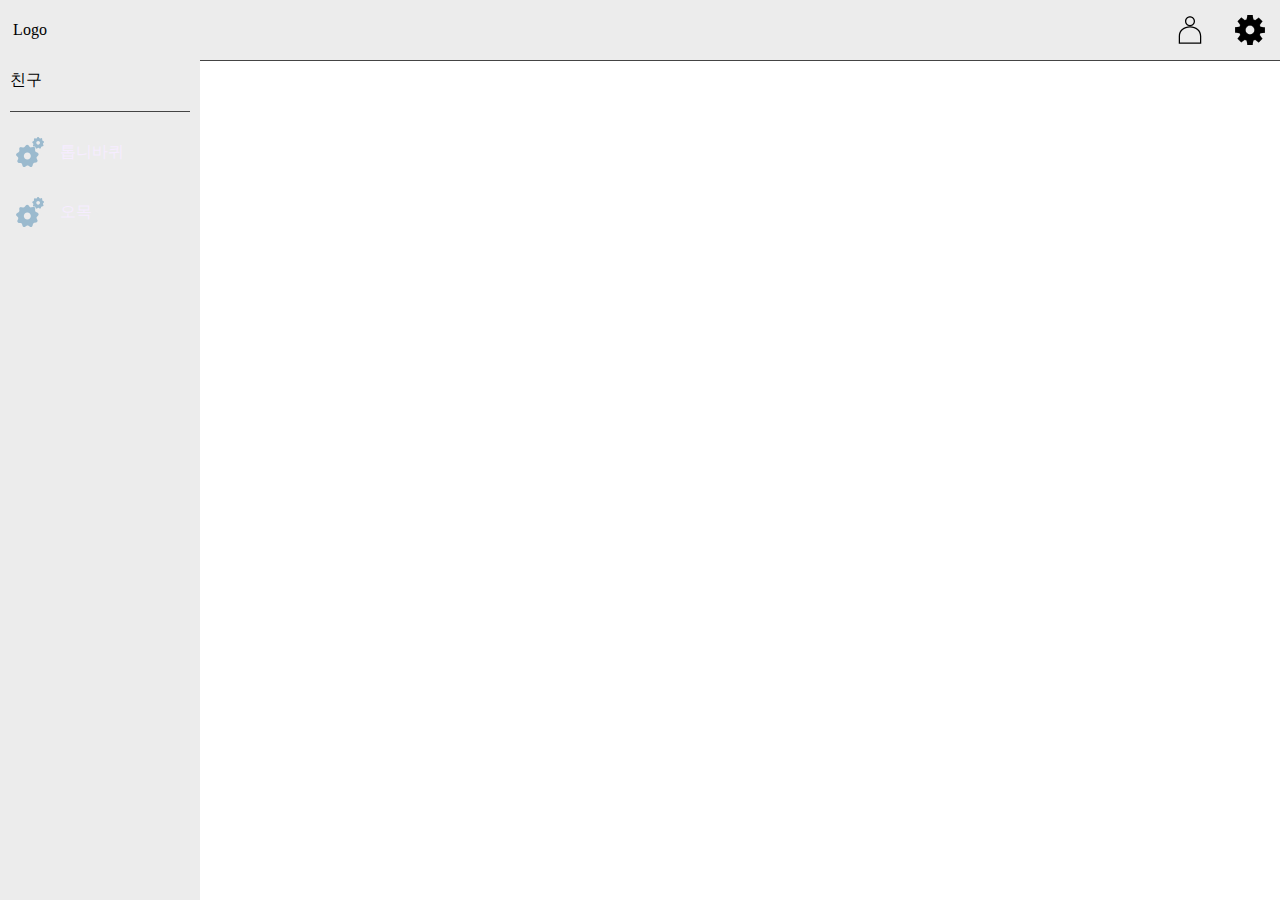
<file: index.html>
<!DOCTYPE html>
<html color-theme="dark">

<head>
    <title> 테스트1 </title>
    <link rel="stylesheet" href="styles.css">
    <script src="test.js"></script>

</head>

<body>
    <div class="top_space">
        <a href="index.html" class="button logo_button">Logo</a>
        <a href="settings.html" class="button top_button">
            <g>
                <svg viewBox="0 0 158 158">
                    <path class="settings-icon"
                        d="M65.14,157.5l-3.37-23.63-.3-.09c-3.04-.97-6.04-2.21-8.9-3.69l-.27-.14-19.28,14.11-19.37-19.42,14.35-19.06-.14-.28c-1.46-2.84-2.68-5.8-3.63-8.79l-.09-.3L.5,92.57v-27.43l23.63-3.37,.09-.3c.96-3.03,2.19-6,3.66-8.84l.14-.28-14.13-19.26L33.29,13.7l19.08,14.32,.28-.14c2.86-1.47,5.84-2.7,8.85-3.66l.3-.09L65.43,.5h27.43l3.37,23.63,.3,.1c3.04,.97,6.04,2.21,8.9,3.69l.27,.14,19.28-14.11,19.37,19.42-14.35,19.06,.14,.28c1.46,2.84,2.68,5.8,3.63,8.79l.09,.3,23.62,3.63v27.43l-23.63,3.37-.09,.3c-.96,3.03-2.19,6-3.66,8.84l-.14,.28,14.13,19.26-19.39,19.39-19.08-14.32-.28,.14c-2.86,1.47-5.83,2.7-8.85,3.66l-.3,.09-3.63,23.62h-27.43Zm13.86-102c-12.96,0-23.5,10.54-23.5,23.5s10.54,23.5,23.5,23.5,23.5-10.54,23.5-23.5-10.54-23.5-23.5-23.5Z" />
                    <path class="settings-icon"
                        d="M92.42,1l3.27,22.89,.09,.62,.6,.19c3.02,.96,5.99,2.19,8.82,3.65l.55,.28,.5-.37,18.69-13.67,18.76,18.81-13.9,18.47-.38,.5,.29,.56c1.44,2.81,2.65,5.75,3.6,8.72l.19,.59,.61,.09,22.89,3.52v26.56l-22.89,3.27-.62,.09-.19,.6c-.95,3-2.17,5.95-3.62,8.76l-.29,.55,.37,.5,13.69,18.67-18.78,18.78-18.49-13.87-.5-.38-.56,.29c-2.83,1.46-5.78,2.68-8.77,3.63l-.59,.19-.09,.61-3.52,22.89h-26.56l-3.27-22.89-.09-.62-.6-.19c-3.02-.96-5.99-2.19-8.82-3.65l-.55-.28-.5,.37-18.69,13.67-18.76-18.81,13.9-18.47,.38-.5-.29-.56c-1.44-2.81-2.65-5.75-3.6-8.72l-.19-.59-.61-.09-22.89-3.52v-26.56l22.89-3.27,.62-.09,.19-.6c.95-3,2.17-5.95,3.62-8.76l.29-.55-.37-.5-13.69-18.67L33.33,14.36l18.49,13.87,.5,.38,.56-.29c2.83-1.46,5.78-2.68,8.77-3.63l.59-.19,.09-.61,3.52-22.89h26.56m-13.42,102c13.23,0,24-10.77,24-24s-10.77-24-24-24-24,10.77-24,24,10.77,24,24,24M93.29,0h-28.29l-3.65,23.74c-3.1,.98-6.08,2.22-8.93,3.69l-19.18-14.39L13.24,33.04l14.2,19.36c-1.47,2.84-2.71,5.82-3.69,8.92L0,64.71v28.29l23.74,3.65c.98,3.08,2.21,6.04,3.66,8.87l-14.42,19.16,19.98,20.03,19.38-14.18c2.86,1.48,5.86,2.73,8.98,3.72l3.39,23.75h28.29l3.65-23.74c3.1-.98,6.08-2.22,8.93-3.69l19.18,14.39,20-20-14.2-19.36c1.47-2.84,2.71-5.82,3.69-8.92l23.75-3.39v-28.29l-23.74-3.65c-.98-3.08-2.21-6.04-3.66-8.87l14.42-19.16-19.98-20.03-19.38,14.18c-2.86-1.48-5.86-2.73-8.98-3.72L93.29,0h0Zm-14.29,102c-12.7,0-23-10.3-23-23s10.3-23,23-23,23,10.3,23,23-10.3,23-23,23h0Z" />
                </svg>
            </g>
        </a>
        <a href="#" class="button top_button">
            <div style="display:block;line-height: 50px;">
                <g>
                    <svg id="_ear_1" viewBox="0 0 24 24">
                        <path class="friends-dialog"
                            d="M12,10c4.71,0,8,2.88,8,7v5H4v-5c0-4.12,3.29-7,8-7m0-1h0c-4.97,0-9,3.03-9,8v6H21v-6c0-4.97-4.03-8-9-8h0Z" />
                        <path class="friends-dialog"
                            d="M12,2c1.65,0,3,1.35,3,3s-1.35,3-3,3-3-1.35-3-3,1.35-3,3-3m0-1c-2.21,0-4,1.79-4,4s1.79,4,4,4,4-1.79,4-4S14.21,1,12,1h0Z" />
                    </svg>
                </g>
            </div>
        </a>
    </div>
    <div class="body_contents">
        <div class="sidebar_menu">
            <label style="margin:10px 0 10px 10px;display:block;">친구</label>
            <div
                style="width:calc(100%-20px);height:10px;margin:0 10px 10px 10px;border-bottom: 1px solid rgb(68, 68, 68);display:block;">
            </div>
            <div class="friend_paper">
                <a href="gear.html" style="width:100%;height:100%;display:block;">
                    <img src="res/settings.svg" class="friend_profile" style="float:left;display:block;">
                    톱니바퀴
                </a>
            </div>
            <div class="friend_paper">
                <a href="omok.html" style="width:100%;height:100%;display:block;">
                    <img src="res/settings.svg" class="friend_profile" style="float:left;display:block;">
                    오목
                </a>
            </div>
           
        </div>
        <div class="main_contents">

        </div>
    </div>
</body>

</html>
</file>
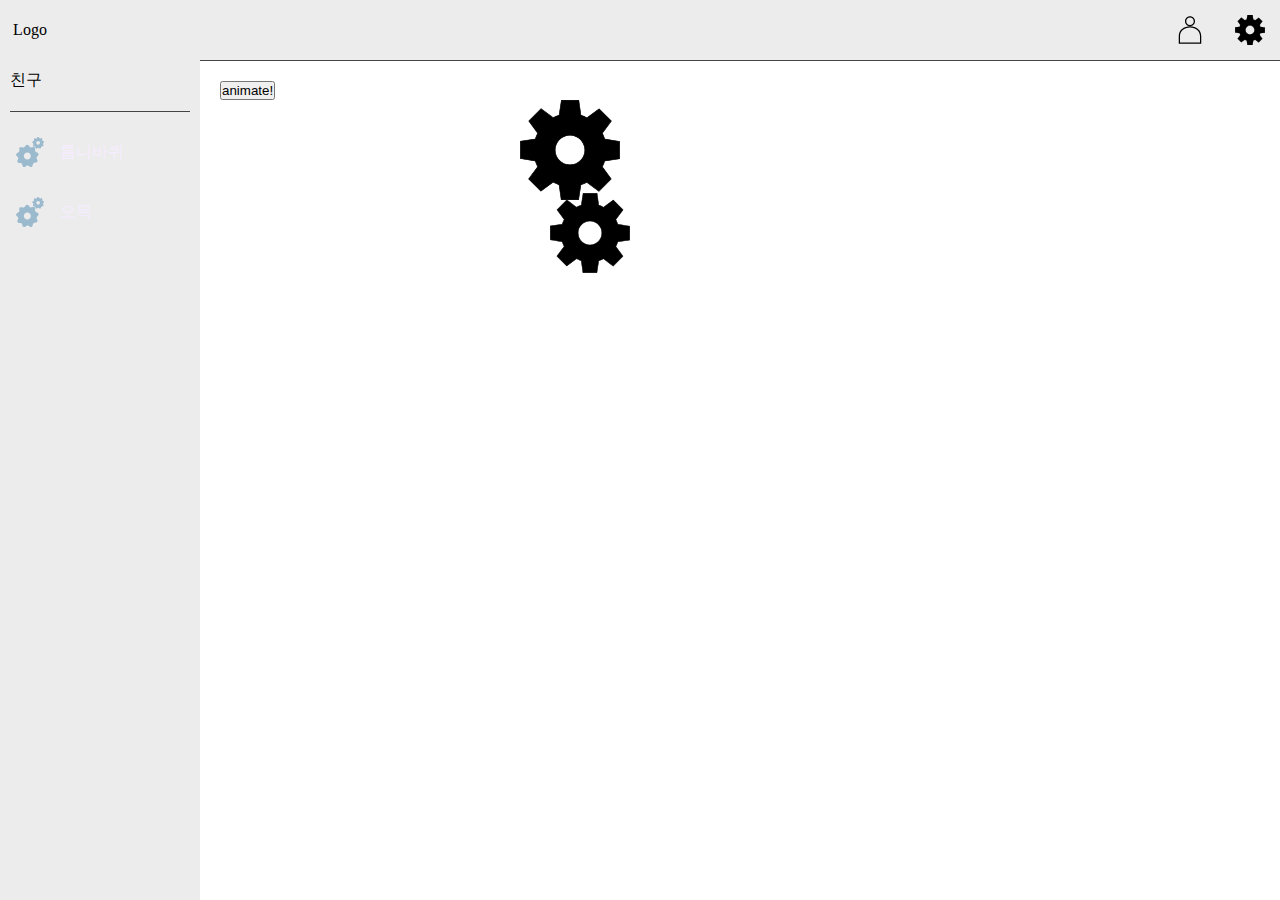
<file: gear.html>
<!DOCTYPE html>
<html color-theme="dark">
    <head>
        <title> 테스트1 </title>
        <link rel="stylesheet" href="styles.css">
        <script src="test.js"></script>  
        
    </head>
    <body >
        <div class="top_space">
            <a href="index.html" class="button logo_button">Logo</a>
            <a href="settings.html" class="button top_button">
                <g>
                    <svg viewBox="0 0 158 158">
                    <path class="settings-icon" d="M65.14,157.5l-3.37-23.63-.3-.09c-3.04-.97-6.04-2.21-8.9-3.69l-.27-.14-19.28,14.11-19.37-19.42,14.35-19.06-.14-.28c-1.46-2.84-2.68-5.8-3.63-8.79l-.09-.3L.5,92.57v-27.43l23.63-3.37,.09-.3c.96-3.03,2.19-6,3.66-8.84l.14-.28-14.13-19.26L33.29,13.7l19.08,14.32,.28-.14c2.86-1.47,5.84-2.7,8.85-3.66l.3-.09L65.43,.5h27.43l3.37,23.63,.3,.1c3.04,.97,6.04,2.21,8.9,3.69l.27,.14,19.28-14.11,19.37,19.42-14.35,19.06,.14,.28c1.46,2.84,2.68,5.8,3.63,8.79l.09,.3,23.62,3.63v27.43l-23.63,3.37-.09,.3c-.96,3.03-2.19,6-3.66,8.84l-.14,.28,14.13,19.26-19.39,19.39-19.08-14.32-.28,.14c-2.86,1.47-5.83,2.7-8.85,3.66l-.3,.09-3.63,23.62h-27.43Zm13.86-102c-12.96,0-23.5,10.54-23.5,23.5s10.54,23.5,23.5,23.5,23.5-10.54,23.5-23.5-10.54-23.5-23.5-23.5Z"/>
                    <path class="settings-icon"d="M92.42,1l3.27,22.89,.09,.62,.6,.19c3.02,.96,5.99,2.19,8.82,3.65l.55,.28,.5-.37,18.69-13.67,18.76,18.81-13.9,18.47-.38,.5,.29,.56c1.44,2.81,2.65,5.75,3.6,8.72l.19,.59,.61,.09,22.89,3.52v26.56l-22.89,3.27-.62,.09-.19,.6c-.95,3-2.17,5.95-3.62,8.76l-.29,.55,.37,.5,13.69,18.67-18.78,18.78-18.49-13.87-.5-.38-.56,.29c-2.83,1.46-5.78,2.68-8.77,3.63l-.59,.19-.09,.61-3.52,22.89h-26.56l-3.27-22.89-.09-.62-.6-.19c-3.02-.96-5.99-2.19-8.82-3.65l-.55-.28-.5,.37-18.69,13.67-18.76-18.81,13.9-18.47,.38-.5-.29-.56c-1.44-2.81-2.65-5.75-3.6-8.72l-.19-.59-.61-.09-22.89-3.52v-26.56l22.89-3.27,.62-.09,.19-.6c.95-3,2.17-5.95,3.62-8.76l.29-.55-.37-.5-13.69-18.67L33.33,14.36l18.49,13.87,.5,.38,.56-.29c2.83-1.46,5.78-2.68,8.77-3.63l.59-.19,.09-.61,3.52-22.89h26.56m-13.42,102c13.23,0,24-10.77,24-24s-10.77-24-24-24-24,10.77-24,24,10.77,24,24,24M93.29,0h-28.29l-3.65,23.74c-3.1,.98-6.08,2.22-8.93,3.69l-19.18-14.39L13.24,33.04l14.2,19.36c-1.47,2.84-2.71,5.82-3.69,8.92L0,64.71v28.29l23.74,3.65c.98,3.08,2.21,6.04,3.66,8.87l-14.42,19.16,19.98,20.03,19.38-14.18c2.86,1.48,5.86,2.73,8.98,3.72l3.39,23.75h28.29l3.65-23.74c3.1-.98,6.08-2.22,8.93-3.69l19.18,14.39,20-20-14.2-19.36c1.47-2.84,2.71-5.82,3.69-8.92l23.75-3.39v-28.29l-23.74-3.65c-.98-3.08-2.21-6.04-3.66-8.87l14.42-19.16-19.98-20.03-19.38,14.18c-2.86-1.48-5.86-2.73-8.98-3.72L93.29,0h0Zm-14.29,102c-12.7,0-23-10.3-23-23s10.3-23,23-23,23,10.3,23,23-10.3,23-23,23h0Z"/>
                    </svg>
                </g>
            </a>
            <a href="#" class="button top_button">
                <div style="display:block;line-height: 50px;">
                    <g>
                        <svg id="_ear_1"  viewBox="0 0 24 24">
                            <path class="friends-dialog" d="M12,10c4.71,0,8,2.88,8,7v5H4v-5c0-4.12,3.29-7,8-7m0-1h0c-4.97,0-9,3.03-9,8v6H21v-6c0-4.97-4.03-8-9-8h0Z"/>
                            <path class="friends-dialog" d="M12,2c1.65,0,3,1.35,3,3s-1.35,3-3,3-3-1.35-3-3,1.35-3,3-3m0-1c-2.21,0-4,1.79-4,4s1.79,4,4,4,4-1.79,4-4S14.21,1,12,1h0Z"/>
                        </svg>
                    </g>
                </div>
            </a>
        </div>
        <div class="body_contents">
            <div class="sidebar_menu">
                <label style="margin:10px 0 10px 10px;display:block;">친구</label>
                <div style="width:calc(100%-20px);height:10px;margin:0 10px 10px 10px;border-bottom: 1px solid rgb(68, 68, 68);display:block;"></div>
                <div class="friend_paper">
                    <a href="gear.html" style="width:100%;height:100%;display:block;">
                        <img src="res/settings.svg" class="friend_profile" style="float:left;display:block;">
                        톱니바퀴
                    </a>
                </div>
                <div class="friend_paper">
                    <a href="omok.html" style="width:100%;height:100%;display:block;">
                        <img src="res/settings.svg" class="friend_profile" style="float:left;display:block;">
                        오목
                    </a>
                </div>
                
            </div>
            <div class="main_contents">
                <div class="Panel1" style="width:100%;height:100%;">
                    <button onclick="animating()">animate!</button>
                    <div class="gear" style="width:100px; height:100px;display:block;margin-left:300px;position:fixed;">
                        <g>
                            <svg viewBox="0 0 158 158">
                            <path class="gear-icon" d="M65.14,157.5l-3.37-23.63-.3-.09c-3.04-.97-6.04-2.21-8.9-3.69l-.27-.14-19.28,14.11-19.37-19.42,14.35-19.06-.14-.28c-1.46-2.84-2.68-5.8-3.63-8.79l-.09-.3L.5,92.57v-27.43l23.63-3.37,.09-.3c.96-3.03,2.19-6,3.66-8.84l.14-.28-14.13-19.26L33.29,13.7l19.08,14.32,.28-.14c2.86-1.47,5.84-2.7,8.85-3.66l.3-.09L65.43,.5h27.43l3.37,23.63,.3,.1c3.04,.97,6.04,2.21,8.9,3.69l.27,.14,19.28-14.11,19.37,19.42-14.35,19.06,.14,.28c1.46,2.84,2.68,5.8,3.63,8.79l.09,.3,23.62,3.63v27.43l-23.63,3.37-.09,.3c-.96,3.03-2.19,6-3.66,8.84l-.14,.28,14.13,19.26-19.39,19.39-19.08-14.32-.28,.14c-2.86,1.47-5.83,2.7-8.85,3.66l-.3,.09-3.63,23.62h-27.43Zm13.86-102c-12.96,0-23.5,10.54-23.5,23.5s10.54,23.5,23.5,23.5,23.5-10.54,23.5-23.5-10.54-23.5-23.5-23.5Z"/>
                            <path class="gear-icon"d="M92.42,1l3.27,22.89,.09,.62,.6,.19c3.02,.96,5.99,2.19,8.82,3.65l.55,.28,.5-.37,18.69-13.67,18.76,18.81-13.9,18.47-.38,.5,.29,.56c1.44,2.81,2.65,5.75,3.6,8.72l.19,.59,.61,.09,22.89,3.52v26.56l-22.89,3.27-.62,.09-.19,.6c-.95,3-2.17,5.95-3.62,8.76l-.29,.55,.37,.5,13.69,18.67-18.78,18.78-18.49-13.87-.5-.38-.56,.29c-2.83,1.46-5.78,2.68-8.77,3.63l-.59,.19-.09,.61-3.52,22.89h-26.56l-3.27-22.89-.09-.62-.6-.19c-3.02-.96-5.99-2.19-8.82-3.65l-.55-.28-.5,.37-18.69,13.67-18.76-18.81,13.9-18.47,.38-.5-.29-.56c-1.44-2.81-2.65-5.75-3.6-8.72l-.19-.59-.61-.09-22.89-3.52v-26.56l22.89-3.27,.62-.09,.19-.6c.95-3,2.17-5.95,3.62-8.76l.29-.55-.37-.5-13.69-18.67L33.33,14.36l18.49,13.87,.5,.38,.56-.29c2.83-1.46,5.78-2.68,8.77-3.63l.59-.19,.09-.61,3.52-22.89h26.56m-13.42,102c13.23,0,24-10.77,24-24s-10.77-24-24-24-24,10.77-24,24,10.77,24,24,24M93.29,0h-28.29l-3.65,23.74c-3.1,.98-6.08,2.22-8.93,3.69l-19.18-14.39L13.24,33.04l14.2,19.36c-1.47,2.84-2.71,5.82-3.69,8.92L0,64.71v28.29l23.74,3.65c.98,3.08,2.21,6.04,3.66,8.87l-14.42,19.16,19.98,20.03,19.38-14.18c2.86,1.48,5.86,2.73,8.98,3.72l3.39,23.75h28.29l3.65-23.74c3.1-.98,6.08-2.22,8.93-3.69l19.18,14.39,20-20-14.2-19.36c1.47-2.84,2.71-5.82,3.69-8.92l23.75-3.39v-28.29l-23.74-3.65c-.98-3.08-2.21-6.04-3.66-8.87l14.42-19.16-19.98-20.03-19.38,14.18c-2.86-1.48-5.86-2.73-8.98-3.72L93.29,0h0Zm-14.29,102c-12.7,0-23-10.3-23-23s10.3-23,23-23,23,10.3,23,23-10.3,23-23,23h0Z"/>
                            </svg>
                        </g>
                        <script src="animation.js"></script>
                    </div>
                    <div class="gear" style="width:80px; height:80px;display:block;margin-left:330px;margin-top:93px;position:fixed;">
                        <g>
                            <svg viewBox="0 0 158 158">
                            <path class="gear-icon" d="M65.14,157.5l-3.37-23.63-.3-.09c-3.04-.97-6.04-2.21-8.9-3.69l-.27-.14-19.28,14.11-19.37-19.42,14.35-19.06-.14-.28c-1.46-2.84-2.68-5.8-3.63-8.79l-.09-.3L.5,92.57v-27.43l23.63-3.37,.09-.3c.96-3.03,2.19-6,3.66-8.84l.14-.28-14.13-19.26L33.29,13.7l19.08,14.32,.28-.14c2.86-1.47,5.84-2.7,8.85-3.66l.3-.09L65.43,.5h27.43l3.37,23.63,.3,.1c3.04,.97,6.04,2.21,8.9,3.69l.27,.14,19.28-14.11,19.37,19.42-14.35,19.06,.14,.28c1.46,2.84,2.68,5.8,3.63,8.79l.09,.3,23.62,3.63v27.43l-23.63,3.37-.09,.3c-.96,3.03-2.19,6-3.66,8.84l-.14,.28,14.13,19.26-19.39,19.39-19.08-14.32-.28,.14c-2.86,1.47-5.83,2.7-8.85,3.66l-.3,.09-3.63,23.62h-27.43Zm13.86-102c-12.96,0-23.5,10.54-23.5,23.5s10.54,23.5,23.5,23.5,23.5-10.54,23.5-23.5-10.54-23.5-23.5-23.5Z"/>
                            <path class="gear-icon"d="M92.42,1l3.27,22.89,.09,.62,.6,.19c3.02,.96,5.99,2.19,8.82,3.65l.55,.28,.5-.37,18.69-13.67,18.76,18.81-13.9,18.47-.38,.5,.29,.56c1.44,2.81,2.65,5.75,3.6,8.72l.19,.59,.61,.09,22.89,3.52v26.56l-22.89,3.27-.62,.09-.19,.6c-.95,3-2.17,5.95-3.62,8.76l-.29,.55,.37,.5,13.69,18.67-18.78,18.78-18.49-13.87-.5-.38-.56,.29c-2.83,1.46-5.78,2.68-8.77,3.63l-.59,.19-.09,.61-3.52,22.89h-26.56l-3.27-22.89-.09-.62-.6-.19c-3.02-.96-5.99-2.19-8.82-3.65l-.55-.28-.5,.37-18.69,13.67-18.76-18.81,13.9-18.47,.38-.5-.29-.56c-1.44-2.81-2.65-5.75-3.6-8.72l-.19-.59-.61-.09-22.89-3.52v-26.56l22.89-3.27,.62-.09,.19-.6c.95-3,2.17-5.95,3.62-8.76l.29-.55-.37-.5-13.69-18.67L33.33,14.36l18.49,13.87,.5,.38,.56-.29c2.83-1.46,5.78-2.68,8.77-3.63l.59-.19,.09-.61,3.52-22.89h26.56m-13.42,102c13.23,0,24-10.77,24-24s-10.77-24-24-24-24,10.77-24,24,10.77,24,24,24M93.29,0h-28.29l-3.65,23.74c-3.1,.98-6.08,2.22-8.93,3.69l-19.18-14.39L13.24,33.04l14.2,19.36c-1.47,2.84-2.71,5.82-3.69,8.92L0,64.71v28.29l23.74,3.65c.98,3.08,2.21,6.04,3.66,8.87l-14.42,19.16,19.98,20.03,19.38-14.18c2.86,1.48,5.86,2.73,8.98,3.72l3.39,23.75h28.29l3.65-23.74c3.1-.98,6.08-2.22,8.93-3.69l19.18,14.39,20-20-14.2-19.36c1.47-2.84,2.71-5.82,3.69-8.92l23.75-3.39v-28.29l-23.74-3.65c-.98-3.08-2.21-6.04-3.66-8.87l14.42-19.16-19.98-20.03-19.38,14.18c-2.86-1.48-5.86-2.73-8.98-3.72L93.29,0h0Zm-14.29,102c-12.7,0-23-10.3-23-23s10.3-23,23-23,23,10.3,23,23-10.3,23-23,23h0Z"/>
                            </svg>
                        </g>
                        <script src="animation.js"></script>
                    </div>
                </div>
            </div>
        </div>
    </body>
</html>
</file>
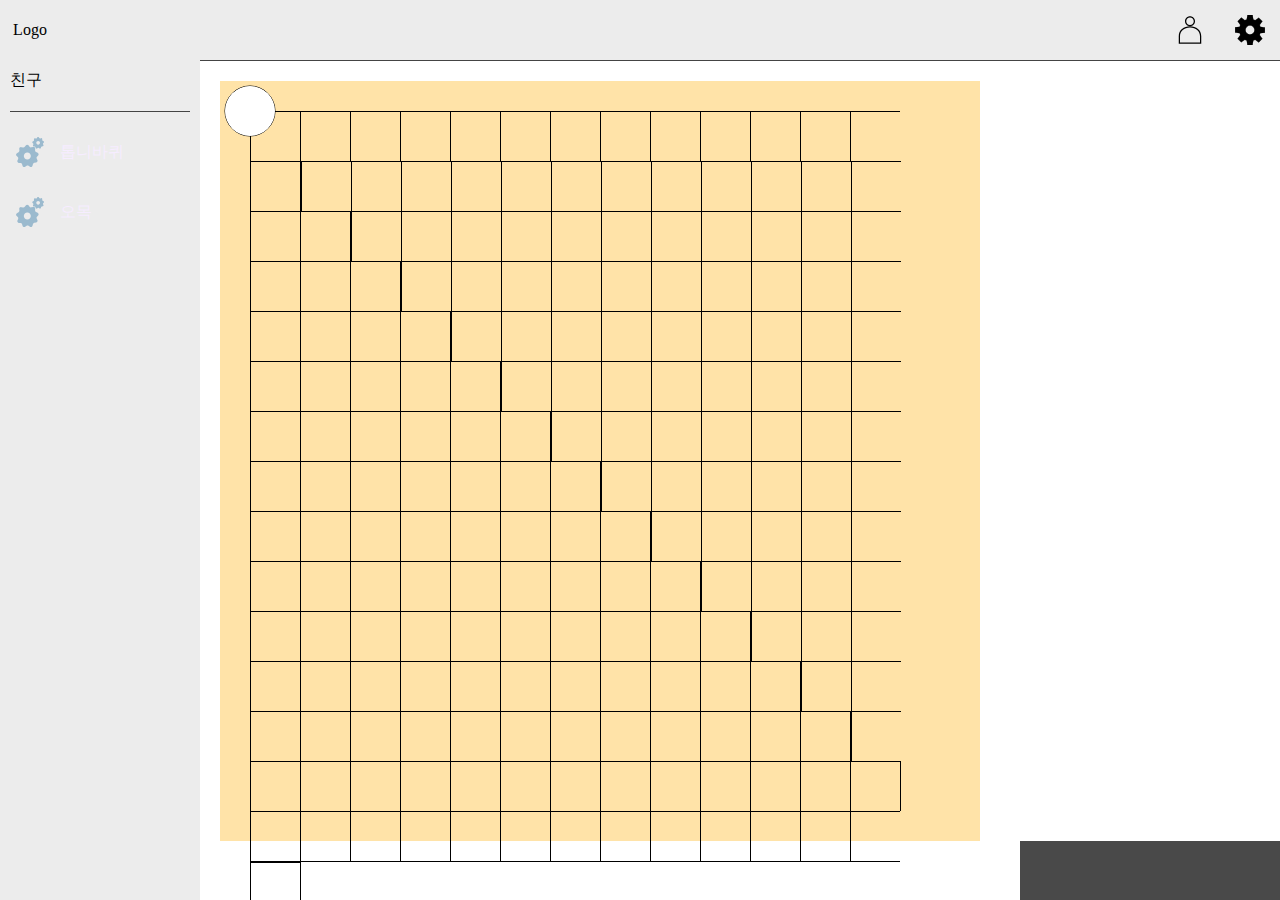
<file: omok.html>
<!DOCTYPE html>
<html color-theme="dark">

<head>
    <title> 테스트1 </title>
    <link rel="stylesheet" href="styles.css">
    <script src="test.js"></script>

</head>

<body oncontextmenu="return false;">
    <div class="top_space">
        <a href="index.html" class="button logo_button">Logo</a>
        <a href="settings.html" class="button top_button">
            <g>
                <svg viewBox="0 0 158 158">
                    <path class="settings-icon"
                        d="M65.14,157.5l-3.37-23.63-.3-.09c-3.04-.97-6.04-2.21-8.9-3.69l-.27-.14-19.28,14.11-19.37-19.42,14.35-19.06-.14-.28c-1.46-2.84-2.68-5.8-3.63-8.79l-.09-.3L.5,92.57v-27.43l23.63-3.37,.09-.3c.96-3.03,2.19-6,3.66-8.84l.14-.28-14.13-19.26L33.29,13.7l19.08,14.32,.28-.14c2.86-1.47,5.84-2.7,8.85-3.66l.3-.09L65.43,.5h27.43l3.37,23.63,.3,.1c3.04,.97,6.04,2.21,8.9,3.69l.27,.14,19.28-14.11,19.37,19.42-14.35,19.06,.14,.28c1.46,2.84,2.68,5.8,3.63,8.79l.09,.3,23.62,3.63v27.43l-23.63,3.37-.09,.3c-.96,3.03-2.19,6-3.66,8.84l-.14,.28,14.13,19.26-19.39,19.39-19.08-14.32-.28,.14c-2.86,1.47-5.83,2.7-8.85,3.66l-.3,.09-3.63,23.62h-27.43Zm13.86-102c-12.96,0-23.5,10.54-23.5,23.5s10.54,23.5,23.5,23.5,23.5-10.54,23.5-23.5-10.54-23.5-23.5-23.5Z" />
                    <path class="settings-icon"
                        d="M92.42,1l3.27,22.89,.09,.62,.6,.19c3.02,.96,5.99,2.19,8.82,3.65l.55,.28,.5-.37,18.69-13.67,18.76,18.81-13.9,18.47-.38,.5,.29,.56c1.44,2.81,2.65,5.75,3.6,8.72l.19,.59,.61,.09,22.89,3.52v26.56l-22.89,3.27-.62,.09-.19,.6c-.95,3-2.17,5.95-3.62,8.76l-.29,.55,.37,.5,13.69,18.67-18.78,18.78-18.49-13.87-.5-.38-.56,.29c-2.83,1.46-5.78,2.68-8.77,3.63l-.59,.19-.09,.61-3.52,22.89h-26.56l-3.27-22.89-.09-.62-.6-.19c-3.02-.96-5.99-2.19-8.82-3.65l-.55-.28-.5,.37-18.69,13.67-18.76-18.81,13.9-18.47,.38-.5-.29-.56c-1.44-2.81-2.65-5.75-3.6-8.72l-.19-.59-.61-.09-22.89-3.52v-26.56l22.89-3.27,.62-.09,.19-.6c.95-3,2.17-5.95,3.62-8.76l.29-.55-.37-.5-13.69-18.67L33.33,14.36l18.49,13.87,.5,.38,.56-.29c2.83-1.46,5.78-2.68,8.77-3.63l.59-.19,.09-.61,3.52-22.89h26.56m-13.42,102c13.23,0,24-10.77,24-24s-10.77-24-24-24-24,10.77-24,24,10.77,24,24,24M93.29,0h-28.29l-3.65,23.74c-3.1,.98-6.08,2.22-8.93,3.69l-19.18-14.39L13.24,33.04l14.2,19.36c-1.47,2.84-2.71,5.82-3.69,8.92L0,64.71v28.29l23.74,3.65c.98,3.08,2.21,6.04,3.66,8.87l-14.42,19.16,19.98,20.03,19.38-14.18c2.86,1.48,5.86,2.73,8.98,3.72l3.39,23.75h28.29l3.65-23.74c3.1-.98,6.08-2.22,8.93-3.69l19.18,14.39,20-20-14.2-19.36c1.47-2.84,2.71-5.82,3.69-8.92l23.75-3.39v-28.29l-23.74-3.65c-.98-3.08-2.21-6.04-3.66-8.87l14.42-19.16-19.98-20.03-19.38,14.18c-2.86-1.48-5.86-2.73-8.98-3.72L93.29,0h0Zm-14.29,102c-12.7,0-23-10.3-23-23s10.3-23,23-23,23,10.3,23,23-10.3,23-23,23h0Z" />
                </svg>
            </g>
        </a>
        <a href="#" class="button top_button">
            <div style="display:block;line-height: 50px;">
                <g>
                    <svg id="_ear_1" viewBox="0 0 24 24">
                        <path class="friends-dialog"
                            d="M12,10c4.71,0,8,2.88,8,7v5H4v-5c0-4.12,3.29-7,8-7m0-1h0c-4.97,0-9,3.03-9,8v6H21v-6c0-4.97-4.03-8-9-8h0Z" />
                        <path class="friends-dialog"
                            d="M12,2c1.65,0,3,1.35,3,3s-1.35,3-3,3-3-1.35-3-3,1.35-3,3-3m0-1c-2.21,0-4,1.79-4,4s1.79,4,4,4,4-1.79,4-4S14.21,1,12,1h0Z" />
                    </svg>
                </g>
            </div>
        </a>
    </div>
    <div class="body_contents">
        <div class="sidebar_menu">
            <label style="margin:10px 0 10px 10px;display:block;">친구</label>
            <div
                style="width:calc(100%-20px);height:10px;margin:0 10px 10px 10px;border-bottom: 1px solid rgb(68, 68, 68);display:block;">
            </div>
            <div class="friend_paper">
                <a href="gear.html" style="width:100%;height:100%;display:block;">
                    <img src="res/settings.svg" class="friend_profile" style="float:left;display:block;">
                    톱니바퀴
                </a>
            </div>
            <div class="friend_paper">
                <a href="omok.html" style="width:100%;height:100%;display:block;">
                    <img src="res/settings.svg" class="friend_profile" style="float:left;display:block;">
                    오목
                </a>
            </div>

        </div>
        <div class="main_contents">
            <!--1355/938-->
            <div class="omok_board"
                style="background-color:rgb(255, 227, 168);display:block;width:calc(100vh - 200px);height:calc(100vh - 200px);position:relative;padding:30px;">
                    <canvas class="omok_canvas" style="position:absolute;float:left;display:block;margin:-30px"></canvas>
                    <div class="omok_block" style="position:relative;border-top:1px black solid;border-left:1px black solid;float:left;"></div>
                    <div class="omok_block" style="position:relative;border-top:1px black solid;border-left:1px black solid;float:left;"></div>
                    <div class="omok_block" style="position:relative;border-top:1px black solid;border-left:1px black solid;float:left;"></div>
                    <div class="omok_block" style="position:relative;border-top:1px black solid;border-left:1px black solid;float:left;"></div>
                    <div class="omok_block" style="position:relative;border-top:1px black solid;border-left:1px black solid;float:left;"></div>
                    <div class="omok_block" style="position:relative;border-top:1px black solid;border-left:1px black solid;float:left;"></div>
                    <div class="omok_block" style="position:relative;border-top:1px black solid;border-left:1px black solid;float:left;"></div>
                    <div class="omok_block" style="position:relative;border-top:1px black solid;border-left:1px black solid;float:left;"></div>
                    <div class="omok_block" style="position:relative;border-top:1px black solid;border-left:1px black solid;float:left;"></div>
                    <div class="omok_block" style="position:relative;border-top:1px black solid;border-left:1px black solid;float:left;"></div>
                    <div class="omok_block" style="position:relative;border-top:1px black solid;border-left:1px black solid;float:left;"></div>
                    <div class="omok_block" style="position:relative;border-top:1px black solid;border-left:1px black solid;float:left;"></div>
                    <div class="omok_block" style="position:relative;border-top:1px black solid;border-left:1px black solid;float:left;"></div>
                    <div class="omok_block" style="position:relative;border-top:1px black solid;border-left:1px black solid;border-right:1px black solid;float:left;"></div>
                    <div class="omok_block" style="position:relative;border-top:1px black solid;border-left:1px black solid;float:left;"></div>
                    <div class="omok_block" style="position:relative;border-top:1px black solid;border-left:1px black solid;float:left;"></div>
                    <div class="omok_block" style="position:relative;border-top:1px black solid;border-left:1px black solid;float:left;"></div>
                    <div class="omok_block" style="position:relative;border-top:1px black solid;border-left:1px black solid;float:left;"></div>
                    <div class="omok_block" style="position:relative;border-top:1px black solid;border-left:1px black solid;float:left;"></div>
                    <div class="omok_block" style="position:relative;border-top:1px black solid;border-left:1px black solid;float:left;"></div>
                    <div class="omok_block" style="position:relative;border-top:1px black solid;border-left:1px black solid;float:left;"></div>
                    <div class="omok_block" style="position:relative;border-top:1px black solid;border-left:1px black solid;float:left;"></div>
                    <div class="omok_block" style="position:relative;border-top:1px black solid;border-left:1px black solid;float:left;"></div>
                    <div class="omok_block" style="position:relative;border-top:1px black solid;border-left:1px black solid;float:left;"></div>
                    <div class="omok_block" style="position:relative;border-top:1px black solid;border-left:1px black solid;float:left;"></div>
                    <div class="omok_block" style="position:relative;border-top:1px black solid;border-left:1px black solid;float:left;"></div>
                    <div class="omok_block" style="position:relative;border-top:1px black solid;border-left:1px black solid;float:left;"></div>
                    <div class="omok_block" style="position:relative;border-top:1px black solid;border-left:1px black solid;border-right:1px black solid;float:left;"></div>
                    <div class="omok_block" style="position:relative;border-top:1px black solid;border-left:1px black solid;float:left;"></div>
                    <div class="omok_block" style="position:relative;border-top:1px black solid;border-left:1px black solid;float:left;"></div>
                    <div class="omok_block" style="position:relative;border-top:1px black solid;border-left:1px black solid;float:left;"></div>
                    <div class="omok_block" style="position:relative;border-top:1px black solid;border-left:1px black solid;float:left;"></div>
                    <div class="omok_block" style="position:relative;border-top:1px black solid;border-left:1px black solid;float:left;"></div>
                    <div class="omok_block" style="position:relative;border-top:1px black solid;border-left:1px black solid;float:left;"></div>
                    <div class="omok_block" style="position:relative;border-top:1px black solid;border-left:1px black solid;float:left;"></div>
                    <div class="omok_block" style="position:relative;border-top:1px black solid;border-left:1px black solid;float:left;"></div>
                    <div class="omok_block" style="position:relative;border-top:1px black solid;border-left:1px black solid;float:left;"></div>
                    <div class="omok_block" style="position:relative;border-top:1px black solid;border-left:1px black solid;float:left;"></div>
                    <div class="omok_block" style="position:relative;border-top:1px black solid;border-left:1px black solid;float:left;"></div>
                    <div class="omok_block" style="position:relative;border-top:1px black solid;border-left:1px black solid;float:left;"></div>
                    <div class="omok_block" style="position:relative;border-top:1px black solid;border-left:1px black solid;float:left;"></div>
                    <div class="omok_block" style="position:relative;border-top:1px black solid;border-left:1px black solid;border-right:1px black solid;float:left;"></div>
                    <div class="omok_block" style="position:relative;border-top:1px black solid;border-left:1px black solid;float:left;"></div>
                    <div class="omok_block" style="position:relative;border-top:1px black solid;border-left:1px black solid;float:left;"></div>
                    <div class="omok_block" style="position:relative;border-top:1px black solid;border-left:1px black solid;float:left;"></div>
                    <div class="omok_block" style="position:relative;border-top:1px black solid;border-left:1px black solid;float:left;"></div>
                    <div class="omok_block" style="position:relative;border-top:1px black solid;border-left:1px black solid;float:left;"></div>
                    <div class="omok_block" style="position:relative;border-top:1px black solid;border-left:1px black solid;float:left;"></div>
                    <div class="omok_block" style="position:relative;border-top:1px black solid;border-left:1px black solid;float:left;"></div>
                    <div class="omok_block" style="position:relative;border-top:1px black solid;border-left:1px black solid;float:left;"></div>
                    <div class="omok_block" style="position:relative;border-top:1px black solid;border-left:1px black solid;float:left;"></div>
                    <div class="omok_block" style="position:relative;border-top:1px black solid;border-left:1px black solid;float:left;"></div>
                    <div class="omok_block" style="position:relative;border-top:1px black solid;border-left:1px black solid;float:left;"></div>
                    <div class="omok_block" style="position:relative;border-top:1px black solid;border-left:1px black solid;float:left;"></div>
                    <div class="omok_block" style="position:relative;border-top:1px black solid;border-left:1px black solid;float:left;"></div>
                    <div class="omok_block" style="position:relative;border-top:1px black solid;border-left:1px black solid;border-right:1px black solid;float:left;"></div>
                    <div class="omok_block" style="position:relative;border-top:1px black solid;border-left:1px black solid;float:left;"></div>
                    <div class="omok_block" style="position:relative;border-top:1px black solid;border-left:1px black solid;float:left;"></div>
                    <div class="omok_block" style="position:relative;border-top:1px black solid;border-left:1px black solid;float:left;"></div>
                    <div class="omok_block" style="position:relative;border-top:1px black solid;border-left:1px black solid;float:left;"></div>
                    <div class="omok_block" style="position:relative;border-top:1px black solid;border-left:1px black solid;float:left;"></div>
                    <div class="omok_block" style="position:relative;border-top:1px black solid;border-left:1px black solid;float:left;"></div>
                    <div class="omok_block" style="position:relative;border-top:1px black solid;border-left:1px black solid;float:left;"></div>
                    <div class="omok_block" style="position:relative;border-top:1px black solid;border-left:1px black solid;float:left;"></div>
                    <div class="omok_block" style="position:relative;border-top:1px black solid;border-left:1px black solid;float:left;"></div>
                    <div class="omok_block" style="position:relative;border-top:1px black solid;border-left:1px black solid;float:left;"></div>
                    <div class="omok_block" style="position:relative;border-top:1px black solid;border-left:1px black solid;float:left;"></div>
                    <div class="omok_block" style="position:relative;border-top:1px black solid;border-left:1px black solid;float:left;"></div>
                    <div class="omok_block" style="position:relative;border-top:1px black solid;border-left:1px black solid;float:left;"></div>
                    <div class="omok_block" style="position:relative;border-top:1px black solid;border-left:1px black solid;border-right:1px black solid;float:left;"></div>
                    <div class="omok_block" style="position:relative;border-top:1px black solid;border-left:1px black solid;float:left;"></div>
                    <div class="omok_block" style="position:relative;border-top:1px black solid;border-left:1px black solid;float:left;"></div>
                    <div class="omok_block" style="position:relative;border-top:1px black solid;border-left:1px black solid;float:left;"></div>
                    <div class="omok_block" style="position:relative;border-top:1px black solid;border-left:1px black solid;float:left;"></div>
                    <div class="omok_block" style="position:relative;border-top:1px black solid;border-left:1px black solid;float:left;"></div>
                    <div class="omok_block" style="position:relative;border-top:1px black solid;border-left:1px black solid;float:left;"></div>
                    <div class="omok_block" style="position:relative;border-top:1px black solid;border-left:1px black solid;float:left;"></div>
                    <div class="omok_block" style="position:relative;border-top:1px black solid;border-left:1px black solid;float:left;"></div>
                    <div class="omok_block" style="position:relative;border-top:1px black solid;border-left:1px black solid;float:left;"></div>
                    <div class="omok_block" style="position:relative;border-top:1px black solid;border-left:1px black solid;float:left;"></div>
                    <div class="omok_block" style="position:relative;border-top:1px black solid;border-left:1px black solid;float:left;"></div>
                    <div class="omok_block" style="position:relative;border-top:1px black solid;border-left:1px black solid;float:left;"></div>
                    <div class="omok_block" style="position:relative;border-top:1px black solid;border-left:1px black solid;float:left;"></div>
                    <div class="omok_block" style="position:relative;border-top:1px black solid;border-left:1px black solid;border-right:1px black solid;float:left;"></div>
                    <div class="omok_block" style="position:relative;border-top:1px black solid;border-left:1px black solid;float:left;"></div>
                    <div class="omok_block" style="position:relative;border-top:1px black solid;border-left:1px black solid;float:left;"></div>
                    <div class="omok_block" style="position:relative;border-top:1px black solid;border-left:1px black solid;float:left;"></div>
                    <div class="omok_block" style="position:relative;border-top:1px black solid;border-left:1px black solid;float:left;"></div>
                    <div class="omok_block" style="position:relative;border-top:1px black solid;border-left:1px black solid;float:left;"></div>
                    <div class="omok_block" style="position:relative;border-top:1px black solid;border-left:1px black solid;float:left;"></div>
                    <div class="omok_block" style="position:relative;border-top:1px black solid;border-left:1px black solid;float:left;"></div>
                    <div class="omok_block" style="position:relative;border-top:1px black solid;border-left:1px black solid;float:left;"></div>
                    <div class="omok_block" style="position:relative;border-top:1px black solid;border-left:1px black solid;float:left;"></div>
                    <div class="omok_block" style="position:relative;border-top:1px black solid;border-left:1px black solid;float:left;"></div>
                    <div class="omok_block" style="position:relative;border-top:1px black solid;border-left:1px black solid;float:left;"></div>
                    <div class="omok_block" style="position:relative;border-top:1px black solid;border-left:1px black solid;float:left;"></div>
                    <div class="omok_block" style="position:relative;border-top:1px black solid;border-left:1px black solid;float:left;"></div>
                    <div class="omok_block" style="position:relative;border-top:1px black solid;border-left:1px black solid;border-right:1px black solid;float:left;"></div>
                    <div class="omok_block" style="position:relative;border-top:1px black solid;border-left:1px black solid;float:left;"></div>
                    <div class="omok_block" style="position:relative;border-top:1px black solid;border-left:1px black solid;float:left;"></div>
                    <div class="omok_block" style="position:relative;border-top:1px black solid;border-left:1px black solid;float:left;"></div>
                    <div class="omok_block" style="position:relative;border-top:1px black solid;border-left:1px black solid;float:left;"></div>
                    <div class="omok_block" style="position:relative;border-top:1px black solid;border-left:1px black solid;float:left;"></div>
                    <div class="omok_block" style="position:relative;border-top:1px black solid;border-left:1px black solid;float:left;"></div>
                    <div class="omok_block" style="position:relative;border-top:1px black solid;border-left:1px black solid;float:left;"></div>
                    <div class="omok_block" style="position:relative;border-top:1px black solid;border-left:1px black solid;float:left;"></div>
                    <div class="omok_block" style="position:relative;border-top:1px black solid;border-left:1px black solid;float:left;"></div>
                    <div class="omok_block" style="position:relative;border-top:1px black solid;border-left:1px black solid;float:left;"></div>
                    <div class="omok_block" style="position:relative;border-top:1px black solid;border-left:1px black solid;float:left;"></div>
                    <div class="omok_block" style="position:relative;border-top:1px black solid;border-left:1px black solid;float:left;"></div>
                    <div class="omok_block" style="position:relative;border-top:1px black solid;border-left:1px black solid;float:left;"></div>
                    <div class="omok_block" style="position:relative;border-top:1px black solid;border-left:1px black solid;border-right:1px black solid;float:left;"></div>
                    <div class="omok_block" style="position:relative;border-top:1px black solid;border-left:1px black solid;float:left;"></div>
                    <div class="omok_block" style="position:relative;border-top:1px black solid;border-left:1px black solid;float:left;"></div>
                    <div class="omok_block" style="position:relative;border-top:1px black solid;border-left:1px black solid;float:left;"></div>
                    <div class="omok_block" style="position:relative;border-top:1px black solid;border-left:1px black solid;float:left;"></div>
                    <div class="omok_block" style="position:relative;border-top:1px black solid;border-left:1px black solid;float:left;"></div>
                    <div class="omok_block" style="position:relative;border-top:1px black solid;border-left:1px black solid;float:left;"></div>
                    <div class="omok_block" style="position:relative;border-top:1px black solid;border-left:1px black solid;float:left;"></div>
                    <div class="omok_block" style="position:relative;border-top:1px black solid;border-left:1px black solid;float:left;"></div>
                    <div class="omok_block" style="position:relative;border-top:1px black solid;border-left:1px black solid;float:left;"></div>
                    <div class="omok_block" style="position:relative;border-top:1px black solid;border-left:1px black solid;float:left;"></div>
                    <div class="omok_block" style="position:relative;border-top:1px black solid;border-left:1px black solid;float:left;"></div>
                    <div class="omok_block" style="position:relative;border-top:1px black solid;border-left:1px black solid;float:left;"></div>
                    <div class="omok_block" style="position:relative;border-top:1px black solid;border-left:1px black solid;float:left;"></div>
                    <div class="omok_block" style="position:relative;border-top:1px black solid;border-left:1px black solid;border-right:1px black solid;float:left;"></div>
                    <div class="omok_block" style="position:relative;border-top:1px black solid;border-left:1px black solid;float:left;"></div>
                    <div class="omok_block" style="position:relative;border-top:1px black solid;border-left:1px black solid;float:left;"></div>
                    <div class="omok_block" style="position:relative;border-top:1px black solid;border-left:1px black solid;float:left;"></div>
                    <div class="omok_block" style="position:relative;border-top:1px black solid;border-left:1px black solid;float:left;"></div>
                    <div class="omok_block" style="position:relative;border-top:1px black solid;border-left:1px black solid;float:left;"></div>
                    <div class="omok_block" style="position:relative;border-top:1px black solid;border-left:1px black solid;float:left;"></div>
                    <div class="omok_block" style="position:relative;border-top:1px black solid;border-left:1px black solid;float:left;"></div>
                    <div class="omok_block" style="position:relative;border-top:1px black solid;border-left:1px black solid;float:left;"></div>
                    <div class="omok_block" style="position:relative;border-top:1px black solid;border-left:1px black solid;float:left;"></div>
                    <div class="omok_block" style="position:relative;border-top:1px black solid;border-left:1px black solid;float:left;"></div>
                    <div class="omok_block" style="position:relative;border-top:1px black solid;border-left:1px black solid;float:left;"></div>
                    <div class="omok_block" style="position:relative;border-top:1px black solid;border-left:1px black solid;float:left;"></div>
                    <div class="omok_block" style="position:relative;border-top:1px black solid;border-left:1px black solid;float:left;"></div>
                    <div class="omok_block" style="position:relative;border-top:1px black solid;border-left:1px black solid;border-right:1px black solid;float:left;"></div>
                    <div class="omok_block" style="position:relative;border-top:1px black solid;border-left:1px black solid;float:left;"></div>
                    <div class="omok_block" style="position:relative;border-top:1px black solid;border-left:1px black solid;float:left;"></div>
                    <div class="omok_block" style="position:relative;border-top:1px black solid;border-left:1px black solid;float:left;"></div>
                    <div class="omok_block" style="position:relative;border-top:1px black solid;border-left:1px black solid;float:left;"></div>
                    <div class="omok_block" style="position:relative;border-top:1px black solid;border-left:1px black solid;float:left;"></div>
                    <div class="omok_block" style="position:relative;border-top:1px black solid;border-left:1px black solid;float:left;"></div>
                    <div class="omok_block" style="position:relative;border-top:1px black solid;border-left:1px black solid;float:left;"></div>
                    <div class="omok_block" style="position:relative;border-top:1px black solid;border-left:1px black solid;float:left;"></div>
                    <div class="omok_block" style="position:relative;border-top:1px black solid;border-left:1px black solid;float:left;"></div>
                    <div class="omok_block" style="position:relative;border-top:1px black solid;border-left:1px black solid;float:left;"></div>
                    <div class="omok_block" style="position:relative;border-top:1px black solid;border-left:1px black solid;float:left;"></div>
                    <div class="omok_block" style="position:relative;border-top:1px black solid;border-left:1px black solid;float:left;"></div>
                    <div class="omok_block" style="position:relative;border-top:1px black solid;border-left:1px black solid;float:left;"></div>
                    <div class="omok_block" style="position:relative;border-top:1px black solid;border-left:1px black solid;border-right:1px black solid;float:left;"></div>
                    <div class="omok_block" style="position:relative;border-top:1px black solid;border-left:1px black solid;float:left;"></div>
                    <div class="omok_block" style="position:relative;border-top:1px black solid;border-left:1px black solid;float:left;"></div>
                    <div class="omok_block" style="position:relative;border-top:1px black solid;border-left:1px black solid;float:left;"></div>
                    <div class="omok_block" style="position:relative;border-top:1px black solid;border-left:1px black solid;float:left;"></div>
                    <div class="omok_block" style="position:relative;border-top:1px black solid;border-left:1px black solid;float:left;"></div>
                    <div class="omok_block" style="position:relative;border-top:1px black solid;border-left:1px black solid;float:left;"></div>
                    <div class="omok_block" style="position:relative;border-top:1px black solid;border-left:1px black solid;float:left;"></div>
                    <div class="omok_block" style="position:relative;border-top:1px black solid;border-left:1px black solid;float:left;"></div>
                    <div class="omok_block" style="position:relative;border-top:1px black solid;border-left:1px black solid;float:left;"></div>
                    <div class="omok_block" style="position:relative;border-top:1px black solid;border-left:1px black solid;float:left;"></div>
                    <div class="omok_block" style="position:relative;border-top:1px black solid;border-left:1px black solid;float:left;"></div>
                    <div class="omok_block" style="position:relative;border-top:1px black solid;border-left:1px black solid;float:left;"></div>
                    <div class="omok_block" style="position:relative;border-top:1px black solid;border-left:1px black solid;float:left;"></div>
                    <div class="omok_block" style="position:relative;border-top:1px black solid;border-left:1px black solid;border-right:1px black solid;float:left;"></div>
                    <div class="omok_block" style="position:relative;border-top:1px black solid;border-left:1px black solid;float:left;"></div>
                    <div class="omok_block" style="position:relative;border-top:1px black solid;border-left:1px black solid;float:left;"></div>
                    <div class="omok_block" style="position:relative;border-top:1px black solid;border-left:1px black solid;float:left;"></div>
                    <div class="omok_block" style="position:relative;border-top:1px black solid;border-left:1px black solid;float:left;"></div>
                    <div class="omok_block" style="position:relative;border-top:1px black solid;border-left:1px black solid;float:left;"></div>
                    <div class="omok_block" style="position:relative;border-top:1px black solid;border-left:1px black solid;float:left;"></div>
                    <div class="omok_block" style="position:relative;border-top:1px black solid;border-left:1px black solid;float:left;"></div>
                    <div class="omok_block" style="position:relative;border-top:1px black solid;border-left:1px black solid;float:left;"></div>
                    <div class="omok_block" style="position:relative;border-top:1px black solid;border-left:1px black solid;float:left;"></div>
                    <div class="omok_block" style="position:relative;border-top:1px black solid;border-left:1px black solid;float:left;"></div>
                    <div class="omok_block" style="position:relative;border-top:1px black solid;border-left:1px black solid;float:left;"></div>
                    <div class="omok_block" style="position:relative;border-top:1px black solid;border-left:1px black solid;float:left;"></div>
                    <div class="omok_block" style="position:relative;border-top:1px black solid;border-left:1px black solid;float:left;"></div>
                    <div class="omok_block" style="position:relative;border-top:1px black solid;border-left:1px black solid;border-right:1px black solid;float:left;"></div>
                    <div class="omok_block" style="position:relative;border-top:1px black solid;border-bottom:1px black solid;border-left:1px black solid;float:left;"></div>
                    <div class="omok_block" style="position:relative;border-top:1px black solid;border-bottom:1px black solid;border-left:1px black solid;float:left;"></div>
                    <div class="omok_block" style="position:relative;border-top:1px black solid;border-bottom:1px black solid;border-left:1px black solid;float:left;"></div>
                    <div class="omok_block" style="position:relative;border-top:1px black solid;border-bottom:1px black solid;border-left:1px black solid;float:left;"></div>
                    <div class="omok_block" style="position:relative;border-top:1px black solid;border-bottom:1px black solid;border-left:1px black solid;float:left;"></div>
                    <div class="omok_block" style="position:relative;border-top:1px black solid;border-bottom:1px black solid;border-left:1px black solid;float:left;"></div>
                    <div class="omok_block" style="position:relative;border-top:1px black solid;border-bottom:1px black solid;border-left:1px black solid;float:left;"></div>
                    <div class="omok_block" style="position:relative;border-top:1px black solid;border-bottom:1px black solid;border-left:1px black solid;float:left;"></div>
                    <div class="omok_block" style="position:relative;border-top:1px black solid;border-bottom:1px black solid;border-left:1px black solid;float:left;"></div>
                    <div class="omok_block" style="position:relative;border-top:1px black solid;border-bottom:1px black solid;border-left:1px black solid;float:left;"></div>
                    <div class="omok_block" style="position:relative;border-top:1px black solid;border-bottom:1px black solid;border-left:1px black solid;float:left;"></div>
                    <div class="omok_block" style="position:relative;border-top:1px black solid;border-bottom:1px black solid;border-left:1px black solid;float:left;"></div>
                    <div class="omok_block" style="position:relative;border-top:1px black solid;border-bottom:1px black solid;border-left:1px black solid;float:left;"></div>
                    <div class="omok_block" style="position:relative;border:1px black solid;float:left;"></div>
                    
            </div>
            
            <div class="console" style="background-color:rgb(73, 73, 73);display:block;width:300px;height:calc(100vh - 100px);position:fixed;margin-left:calc(100vh + -100px);"></div>
            
            <script src="omok.js"></script>
        </div>
    </div>
</body>

</html>
</file>
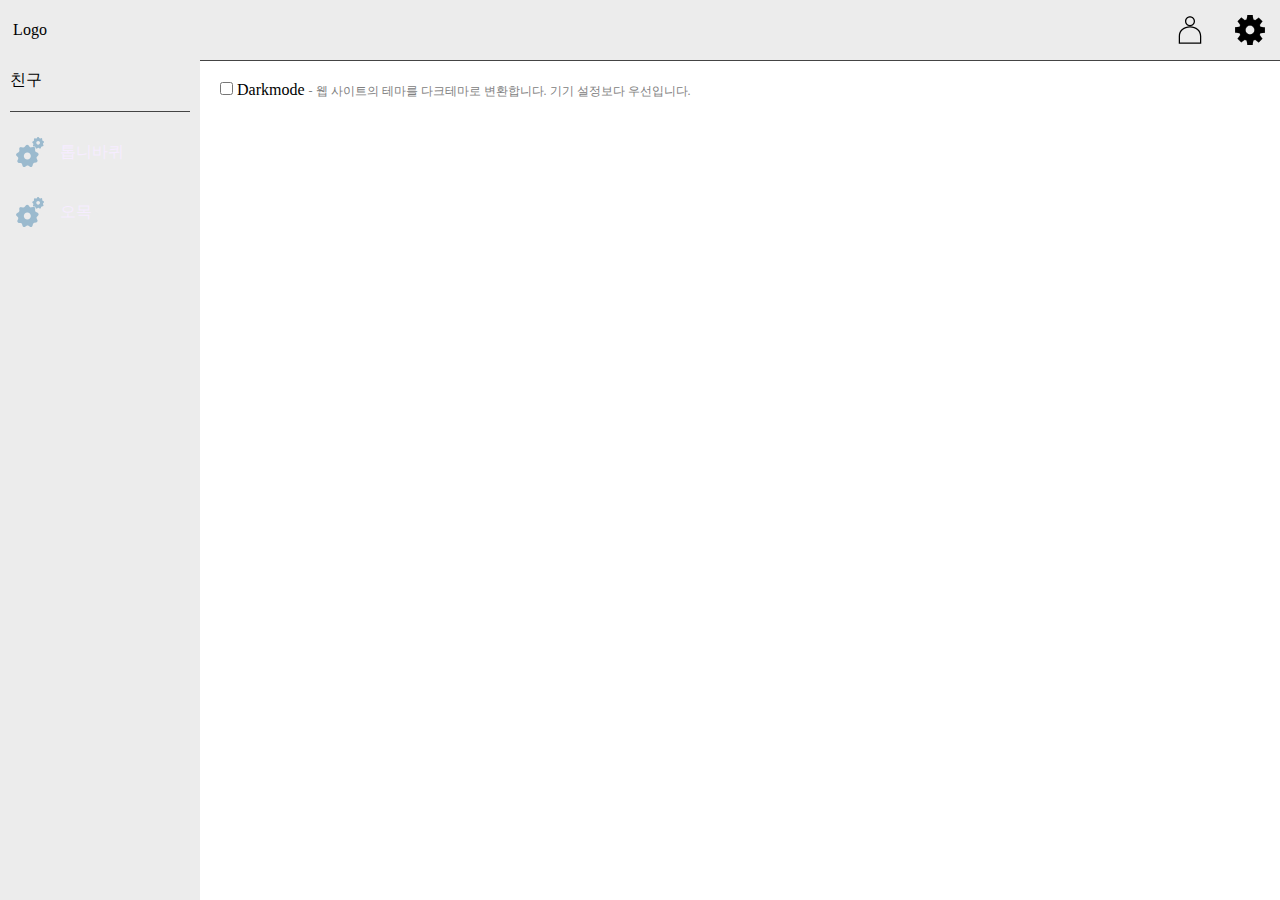
<file: settings.html>
<!DOCTYPE html>
<html color-theme="dark">
    <head>
        <title> 테스트1 </title>
        <link rel="stylesheet" href="styles.css">
          
    </head>
    <body >
        <div class="top_space">
            <a href="index.html" class="button logo_button">Logo</a>
            <a href="settings.html" class="button top_button">
                <g>
                    <svg viewBox="0 0 158 158">
                    <path class="settings-icon" d="M65.14,157.5l-3.37-23.63-.3-.09c-3.04-.97-6.04-2.21-8.9-3.69l-.27-.14-19.28,14.11-19.37-19.42,14.35-19.06-.14-.28c-1.46-2.84-2.68-5.8-3.63-8.79l-.09-.3L.5,92.57v-27.43l23.63-3.37,.09-.3c.96-3.03,2.19-6,3.66-8.84l.14-.28-14.13-19.26L33.29,13.7l19.08,14.32,.28-.14c2.86-1.47,5.84-2.7,8.85-3.66l.3-.09L65.43,.5h27.43l3.37,23.63,.3,.1c3.04,.97,6.04,2.21,8.9,3.69l.27,.14,19.28-14.11,19.37,19.42-14.35,19.06,.14,.28c1.46,2.84,2.68,5.8,3.63,8.79l.09,.3,23.62,3.63v27.43l-23.63,3.37-.09,.3c-.96,3.03-2.19,6-3.66,8.84l-.14,.28,14.13,19.26-19.39,19.39-19.08-14.32-.28,.14c-2.86,1.47-5.83,2.7-8.85,3.66l-.3,.09-3.63,23.62h-27.43Zm13.86-102c-12.96,0-23.5,10.54-23.5,23.5s10.54,23.5,23.5,23.5,23.5-10.54,23.5-23.5-10.54-23.5-23.5-23.5Z"/>
                    <path class="settings-icon"d="M92.42,1l3.27,22.89,.09,.62,.6,.19c3.02,.96,5.99,2.19,8.82,3.65l.55,.28,.5-.37,18.69-13.67,18.76,18.81-13.9,18.47-.38,.5,.29,.56c1.44,2.81,2.65,5.75,3.6,8.72l.19,.59,.61,.09,22.89,3.52v26.56l-22.89,3.27-.62,.09-.19,.6c-.95,3-2.17,5.95-3.62,8.76l-.29,.55,.37,.5,13.69,18.67-18.78,18.78-18.49-13.87-.5-.38-.56,.29c-2.83,1.46-5.78,2.68-8.77,3.63l-.59,.19-.09,.61-3.52,22.89h-26.56l-3.27-22.89-.09-.62-.6-.19c-3.02-.96-5.99-2.19-8.82-3.65l-.55-.28-.5,.37-18.69,13.67-18.76-18.81,13.9-18.47,.38-.5-.29-.56c-1.44-2.81-2.65-5.75-3.6-8.72l-.19-.59-.61-.09-22.89-3.52v-26.56l22.89-3.27,.62-.09,.19-.6c.95-3,2.17-5.95,3.62-8.76l.29-.55-.37-.5-13.69-18.67L33.33,14.36l18.49,13.87,.5,.38,.56-.29c2.83-1.46,5.78-2.68,8.77-3.63l.59-.19,.09-.61,3.52-22.89h26.56m-13.42,102c13.23,0,24-10.77,24-24s-10.77-24-24-24-24,10.77-24,24,10.77,24,24,24M93.29,0h-28.29l-3.65,23.74c-3.1,.98-6.08,2.22-8.93,3.69l-19.18-14.39L13.24,33.04l14.2,19.36c-1.47,2.84-2.71,5.82-3.69,8.92L0,64.71v28.29l23.74,3.65c.98,3.08,2.21,6.04,3.66,8.87l-14.42,19.16,19.98,20.03,19.38-14.18c2.86,1.48,5.86,2.73,8.98,3.72l3.39,23.75h28.29l3.65-23.74c3.1-.98,6.08-2.22,8.93-3.69l19.18,14.39,20-20-14.2-19.36c1.47-2.84,2.71-5.82,3.69-8.92l23.75-3.39v-28.29l-23.74-3.65c-.98-3.08-2.21-6.04-3.66-8.87l14.42-19.16-19.98-20.03-19.38,14.18c-2.86-1.48-5.86-2.73-8.98-3.72L93.29,0h0Zm-14.29,102c-12.7,0-23-10.3-23-23s10.3-23,23-23,23,10.3,23,23-10.3,23-23,23h0Z"/>
                    </svg>
                </g>
            </a>
            <a href="#" class="button top_button">
                <div style="display:block;line-height: 50px;">
                    <g>
                        <svg viewBox="0 0 24 24">
                            <path class="friends-dialog" d="M12,10c4.71,0,8,2.88,8,7v5H4v-5c0-4.12,3.29-7,8-7m0-1h0c-4.97,0-9,3.03-9,8v6H21v-6c0-4.97-4.03-8-9-8h0Z"/>
                            <path class="friends-dialog" d="M12,2c1.65,0,3,1.35,3,3s-1.35,3-3,3-3-1.35-3-3,1.35-3,3-3m0-1c-2.21,0-4,1.79-4,4s1.79,4,4,4,4-1.79,4-4S14.21,1,12,1h0Z"/>
                        </svg>
                    </g>
                </div>
            </a>
        </div>
        <div class="body_contents">
            <div class="sidebar_menu">
                <label style="margin:10px 0 10px 10px;display:block;">친구</label>
                <div style="width:calc(100%-20px);height:10px;margin:0 10px 10px 10px;border-bottom: 1px solid rgb(68, 68, 68);display:block;"></div>
                <div class="friend_paper">
                    <a href="gear.html" style="width:100%;height:100%;display:block;">
                        <img src="res/settings.svg" class="friend_profile" style="float:left;display:block;">
                        톱니바퀴
                    </a>
                </div>
                <div class="friend_paper">
                    <a href="omok.html" style="width:100%;height:100%;display:block;">
                        <img src="res/settings.svg" class="friend_profile" style="float:left;display:block;">
                        오목
                    </a>
                </div>
                
            </div>
            <div class="main_contents">
                <input class="darkTheme" type="checkbox"><label> Darkmode <label style="font-size:12px;color:gray">- 웹 사이트의 테마를 다크테마로 변환합니다. 기기 설정보다 우선입니다.<div class=""></div></label></label><script src="test.js"></script>  
                <script src="test.js"></script>
            </div>
        </div>
    </body>
</html>
</file>
<file: styles.css>
* {
    margin: 0;
    padding: 0;
}

div {
    margin: 0;
    padding: 0;
}

body:not(.loaded) #slider img{
    display:none;
}


html[color-theme='dark']{
    --menu-background:#201f21;
    --main-background:#302e31;
    --theme-font-color:white; 
}

html[color-theme='light']{
    --menu-background:rgb(236, 236, 236);
    --main-background:white;   
    --theme-font-color:black;
}

.top_space{
    width:100%; 
    height:60px; 
    background-color:var(--menu-background);
    color:var(--theme-font-color);
    
}

a,a:visited {color:#f6edff;text-decoration: none;}

.logo_button{
    display: block;
    width:60px; 
    height:60px;
    line-height: 60px;
    border: none;
    cursor: pointer;
    text-align: center;
    display:inline-block;
    color:var(--theme-font-color) !important; 
    margin-right:10px;
}

/*background-color:#474747;*/
.body_contents{
    float:left;
    position:fixed;
    width:100%;
    height:100%;
    
}
.sidebar_menu{
    background-color:var(--menu-background);
    width:200px;
    height:100%;
    position:fixed;
    display:inline-block;
}

.main_contents{
    margin: 0 0 0 200px;    
    padding: 20px;
    position:fixed;
    width:100%;
    height:100%;
    background-color:var(--main-background);
    border-top:1px solid rgb(68, 68, 68);
    
    
}

.top_button{
    width:30px;
    height:30px;
    display:block;
    float:right;
    cursor: pointer;
    margin:15px;
}

.top_button:hover{
    box-shadow: inset 200px 0 0 0.1px #555555; 
}

.friend_paper{
    display:block;
    width:100%;
    height:60px;
    line-height: 60px;
    float:left;
    cursor:pointer;
}
.friend_paper:hover{
    box-shadow: inset 200px 0 0 0.1px #555555;
    
}


.friend_profile{
    margin-top:15px;
    margin-left:15px;
    margin-right:15px;
    width:30px;
    height:30px;
}

label {
    color:var(--theme-font-color);
}

.friends-dialog{
    fill: var(--theme-font-color);
}

.settings-icon{
    fill: var(--theme-font-color);
}

.friends-dialog:hover{
    box-shadow: inset 200px 0 0 0.1px #555555;
}

.gear-icon{
    fill: var(--theme-font-color);
    transform-origin:center;
}

canvas {
    z-index:1;
}
.omok_block{
    width:calc((100vh - 200px) / 14 * 0.97992);
    height:calc((100vh - 200px) / 14 * 0.97992);
    
    
}

html {
    height:100%;
}
.body_contents{
    height:100%;
    overflow: scroll;
}
</file>
